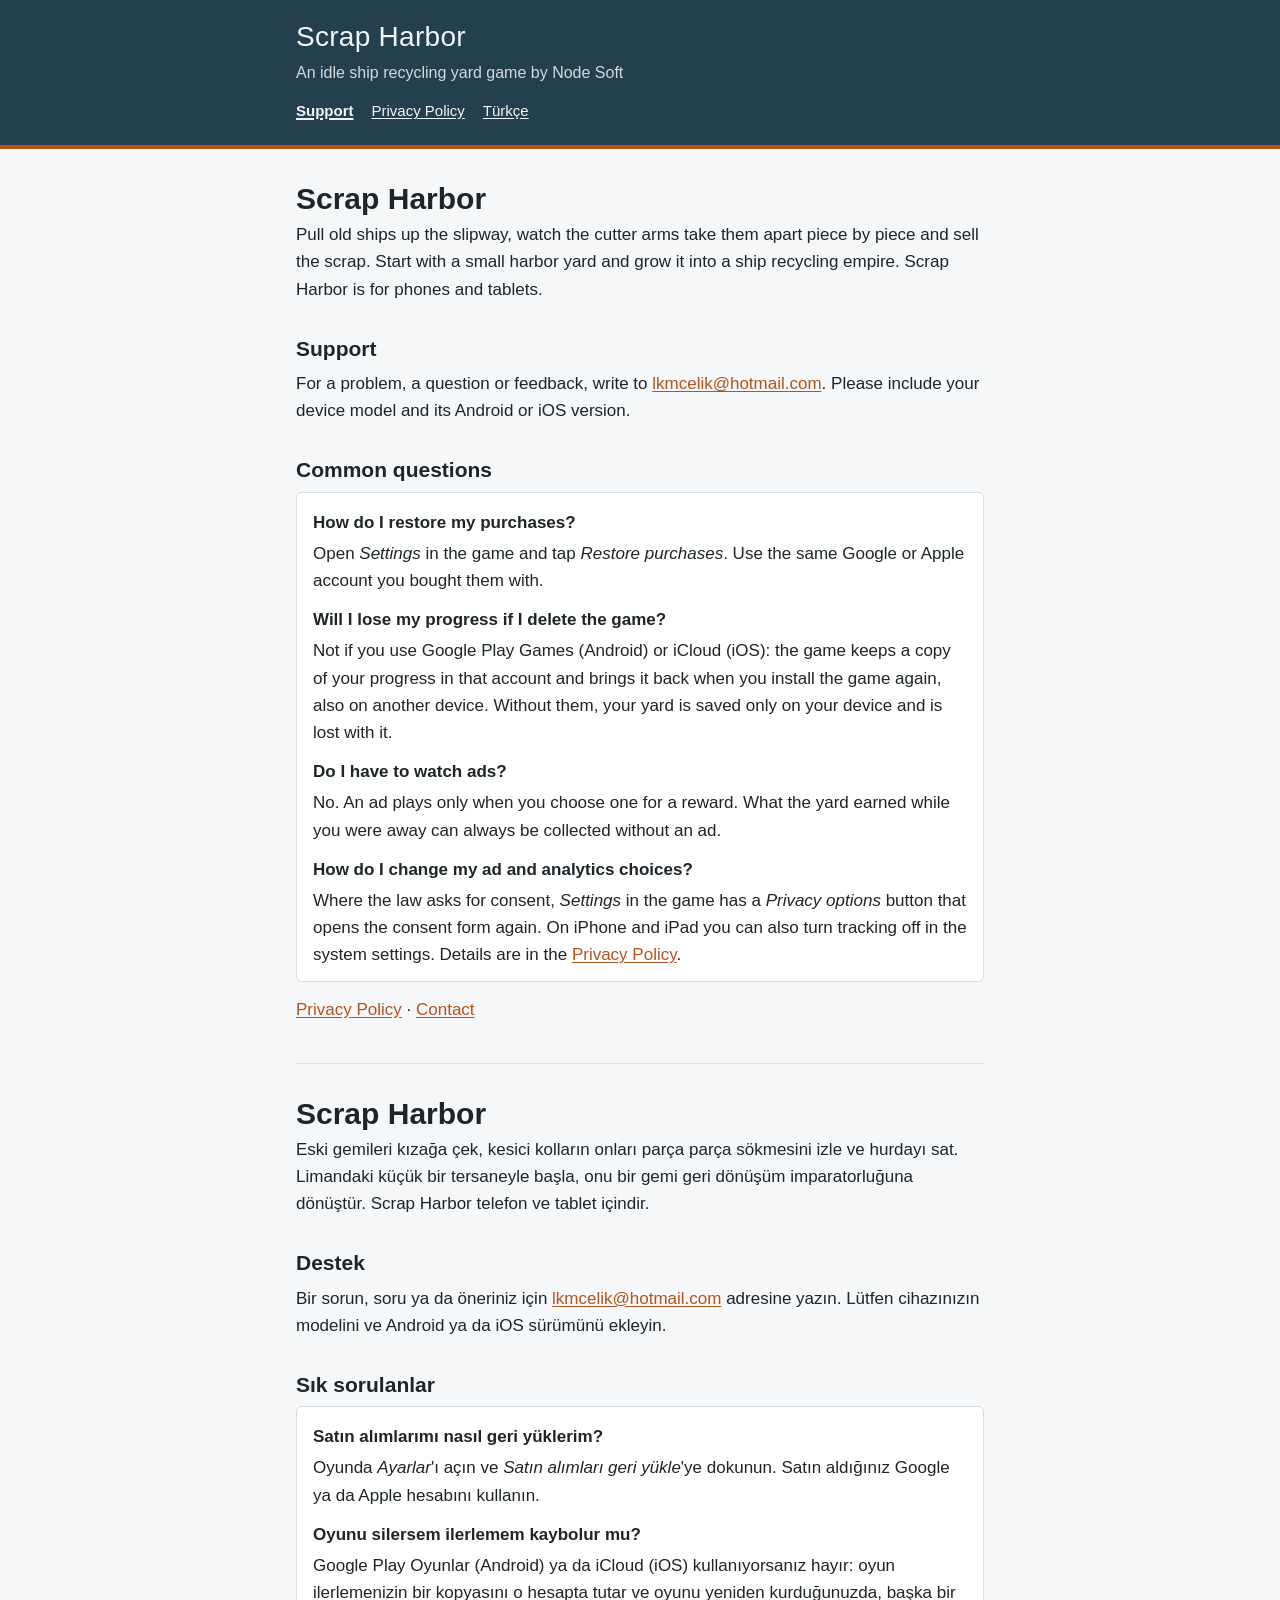
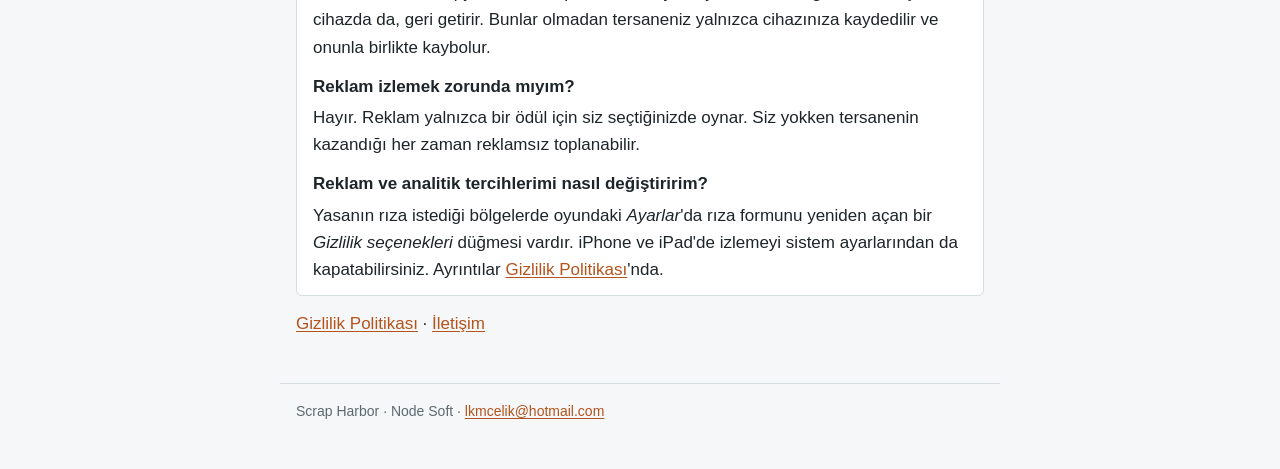
<file: index.html>
<!doctype html>
<html lang="en">
<head>
<meta charset="utf-8">
<meta name="viewport" content="width=device-width, initial-scale=1">
<meta name="color-scheme" content="light dark">
<meta name="description" content="Scrap Harbor, an idle ship recycling yard game for phones and tablets. Support and contact.">
<title>Scrap Harbor Support</title>
<link rel="icon" href="data:,">
<link rel="stylesheet" href="style.css">
</head>
<body>
<header class="band">
  <div class="band-inner">
    <p class="brand"><a href="index.html">Scrap Harbor</a></p>
    <p class="tagline">An idle ship recycling yard game by Node Soft</p>
    <nav aria-label="Site">
      <a href="index.html" aria-current="page">Support</a>
      <a href="privacy.html">Privacy Policy</a>
      <a href="#tr" lang="tr">Türkçe</a>
    </nav>
  </div>
</header>

<main>
<section class="lang" lang="en">
  <h1>Scrap Harbor</h1>
  <p>Pull old ships up the slipway, watch the cutter arms take them apart piece by piece and sell the scrap. Start with a small harbor yard and grow it into a ship recycling empire. Scrap Harbor is for phones and tablets.</p>

  <h2>Support</h2>
  <p>For a problem, a question or feedback, write to <a href="mailto:lkmcelik@hotmail.com">lkmcelik@hotmail.com</a>. Please include your device model and its Android or iOS version.</p>

  <h2>Common questions</h2>
  <dl>
    <dt>How do I restore my purchases?</dt>
    <dd>Open <em>Settings</em> in the game and tap <em>Restore purchases</em>. Use the same Google or Apple account you bought them with.</dd>
    <dt>Will I lose my progress if I delete the game?</dt>
    <dd>Not if you use Google Play Games (Android) or iCloud (iOS): the game keeps a copy of your progress in that account and brings it back when you install the game again, also on another device. Without them, your yard is saved only on your device and is lost with it.</dd>
    <dt>Do I have to watch ads?</dt>
    <dd>No. An ad plays only when you choose one for a reward. What the yard earned while you were away can always be collected without an ad.</dd>
    <dt>How do I change my ad and analytics choices?</dt>
    <dd>Where the law asks for consent, <em>Settings</em> in the game has a <em>Privacy options</em> button that opens the consent form again. On iPhone and iPad you can also turn tracking off in the system settings. Details are in the <a href="privacy.html#choices">Privacy Policy</a>.</dd>
  </dl>

  <p><a href="privacy.html">Privacy Policy</a> · <a href="mailto:lkmcelik@hotmail.com">Contact</a></p>
</section>

<section class="lang" id="tr" lang="tr">
  <h1>Scrap Harbor</h1>
  <p>Eski gemileri kızağa çek, kesici kolların onları parça parça sökmesini izle ve hurdayı sat. Limandaki küçük bir tersaneyle başla, onu bir gemi geri dönüşüm imparatorluğuna dönüştür. Scrap Harbor telefon ve tablet içindir.</p>

  <h2>Destek</h2>
  <p>Bir sorun, soru ya da öneriniz için <a href="mailto:lkmcelik@hotmail.com">lkmcelik@hotmail.com</a> adresine yazın. Lütfen cihazınızın modelini ve Android ya da iOS sürümünü ekleyin.</p>

  <h2>Sık sorulanlar</h2>
  <dl>
    <dt>Satın alımlarımı nasıl geri yüklerim?</dt>
    <dd>Oyunda <em>Ayarlar</em>'ı açın ve <em>Satın alımları geri yükle</em>'ye dokunun. Satın aldığınız Google ya da Apple hesabını kullanın.</dd>
    <dt>Oyunu silersem ilerlemem kaybolur mu?</dt>
    <dd>Google Play Oyunlar (Android) ya da iCloud (iOS) kullanıyorsanız hayır: oyun ilerlemenizin bir kopyasını o hesapta tutar ve oyunu yeniden kurduğunuzda, başka bir cihazda da, geri getirir. Bunlar olmadan tersaneniz yalnızca cihazınıza kaydedilir ve onunla birlikte kaybolur.</dd>
    <dt>Reklam izlemek zorunda mıyım?</dt>
    <dd>Hayır. Reklam yalnızca bir ödül için siz seçtiğinizde oynar. Siz yokken tersanenin kazandığı her zaman reklamsız toplanabilir.</dd>
    <dt>Reklam ve analitik tercihlerimi nasıl değiştiririm?</dt>
    <dd>Yasanın rıza istediği bölgelerde oyundaki <em>Ayarlar</em>'da rıza formunu yeniden açan bir <em>Gizlilik seçenekleri</em> düğmesi vardır. iPhone ve iPad'de izlemeyi sistem ayarlarından da kapatabilirsiniz. Ayrıntılar <a href="privacy.html#tr-choices">Gizlilik Politikası</a>'nda.</dd>
  </dl>

  <p><a href="privacy.html#tr">Gizlilik Politikası</a> · <a href="mailto:lkmcelik@hotmail.com">İletişim</a></p>
</section>
</main>

<footer>
  <p>Scrap Harbor · Node Soft · <a href="mailto:lkmcelik@hotmail.com">lkmcelik@hotmail.com</a></p>
</footer>
</body>
</html>
</file>
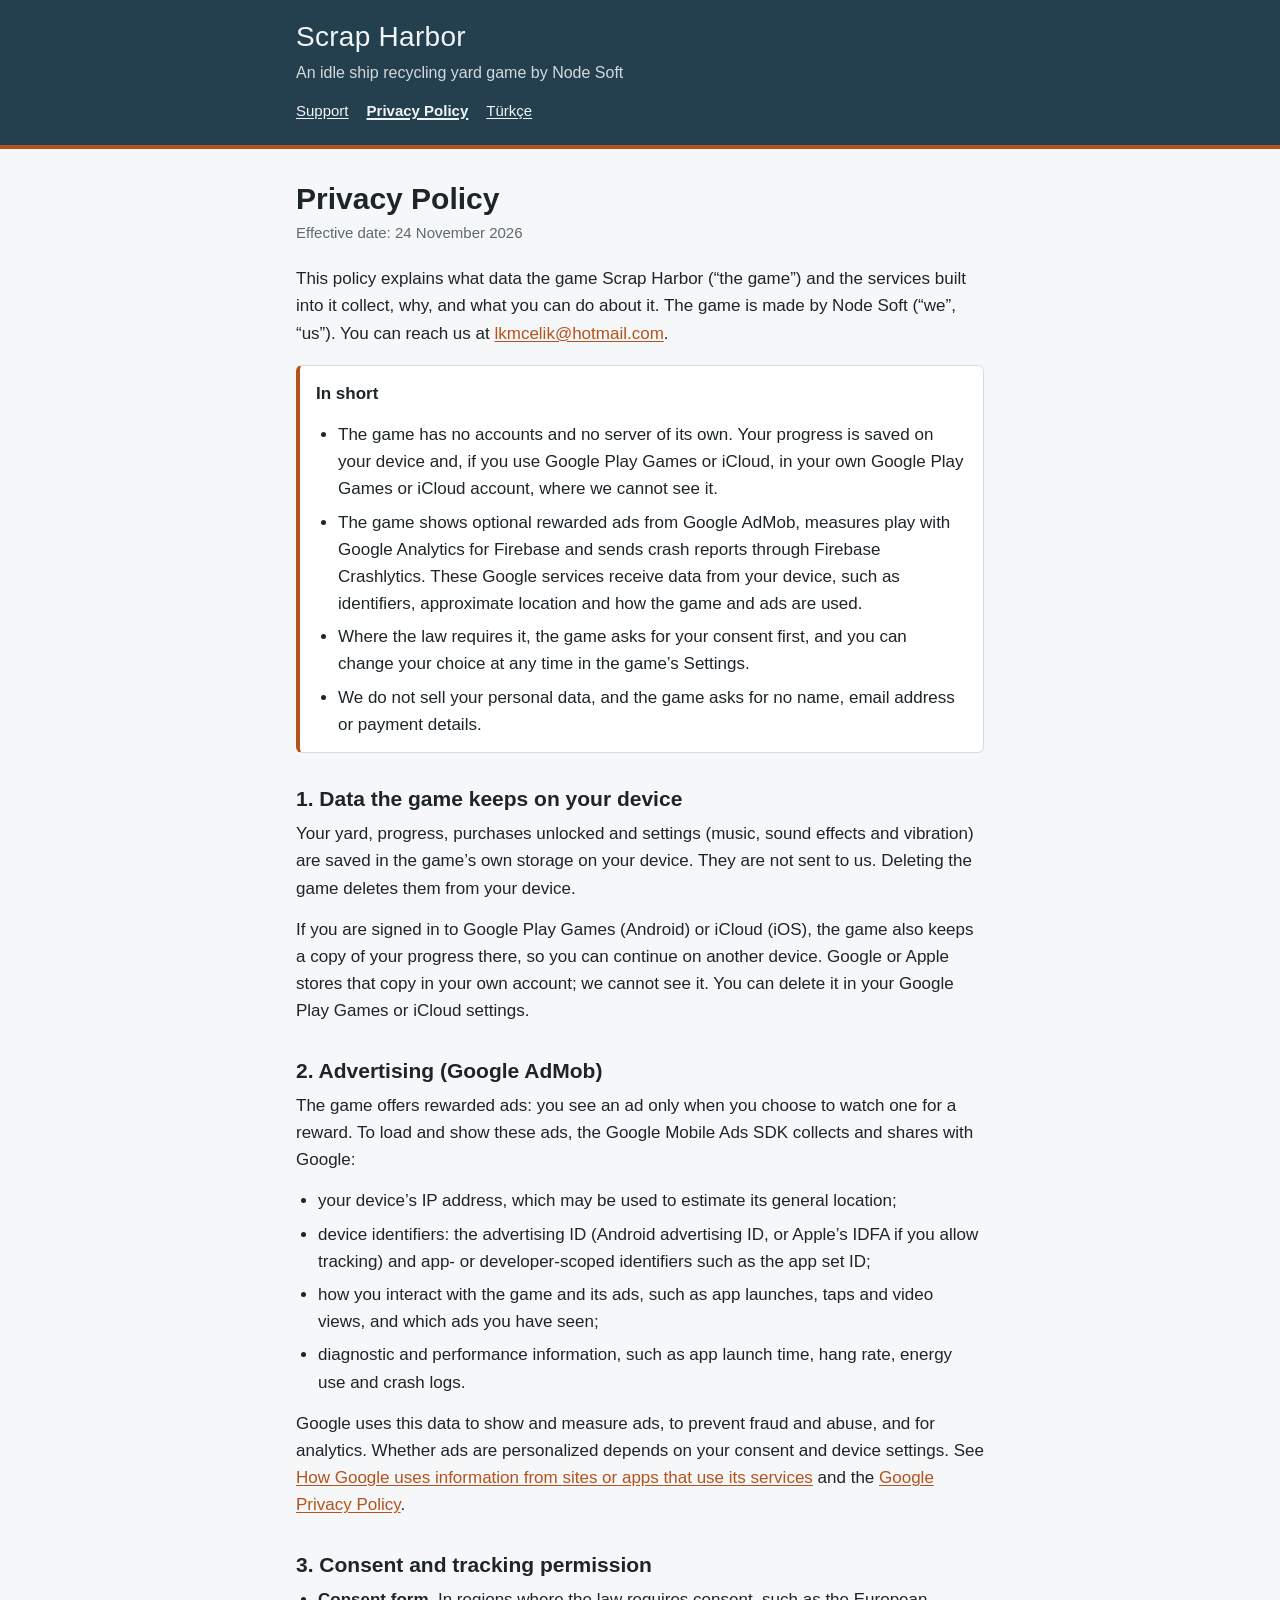
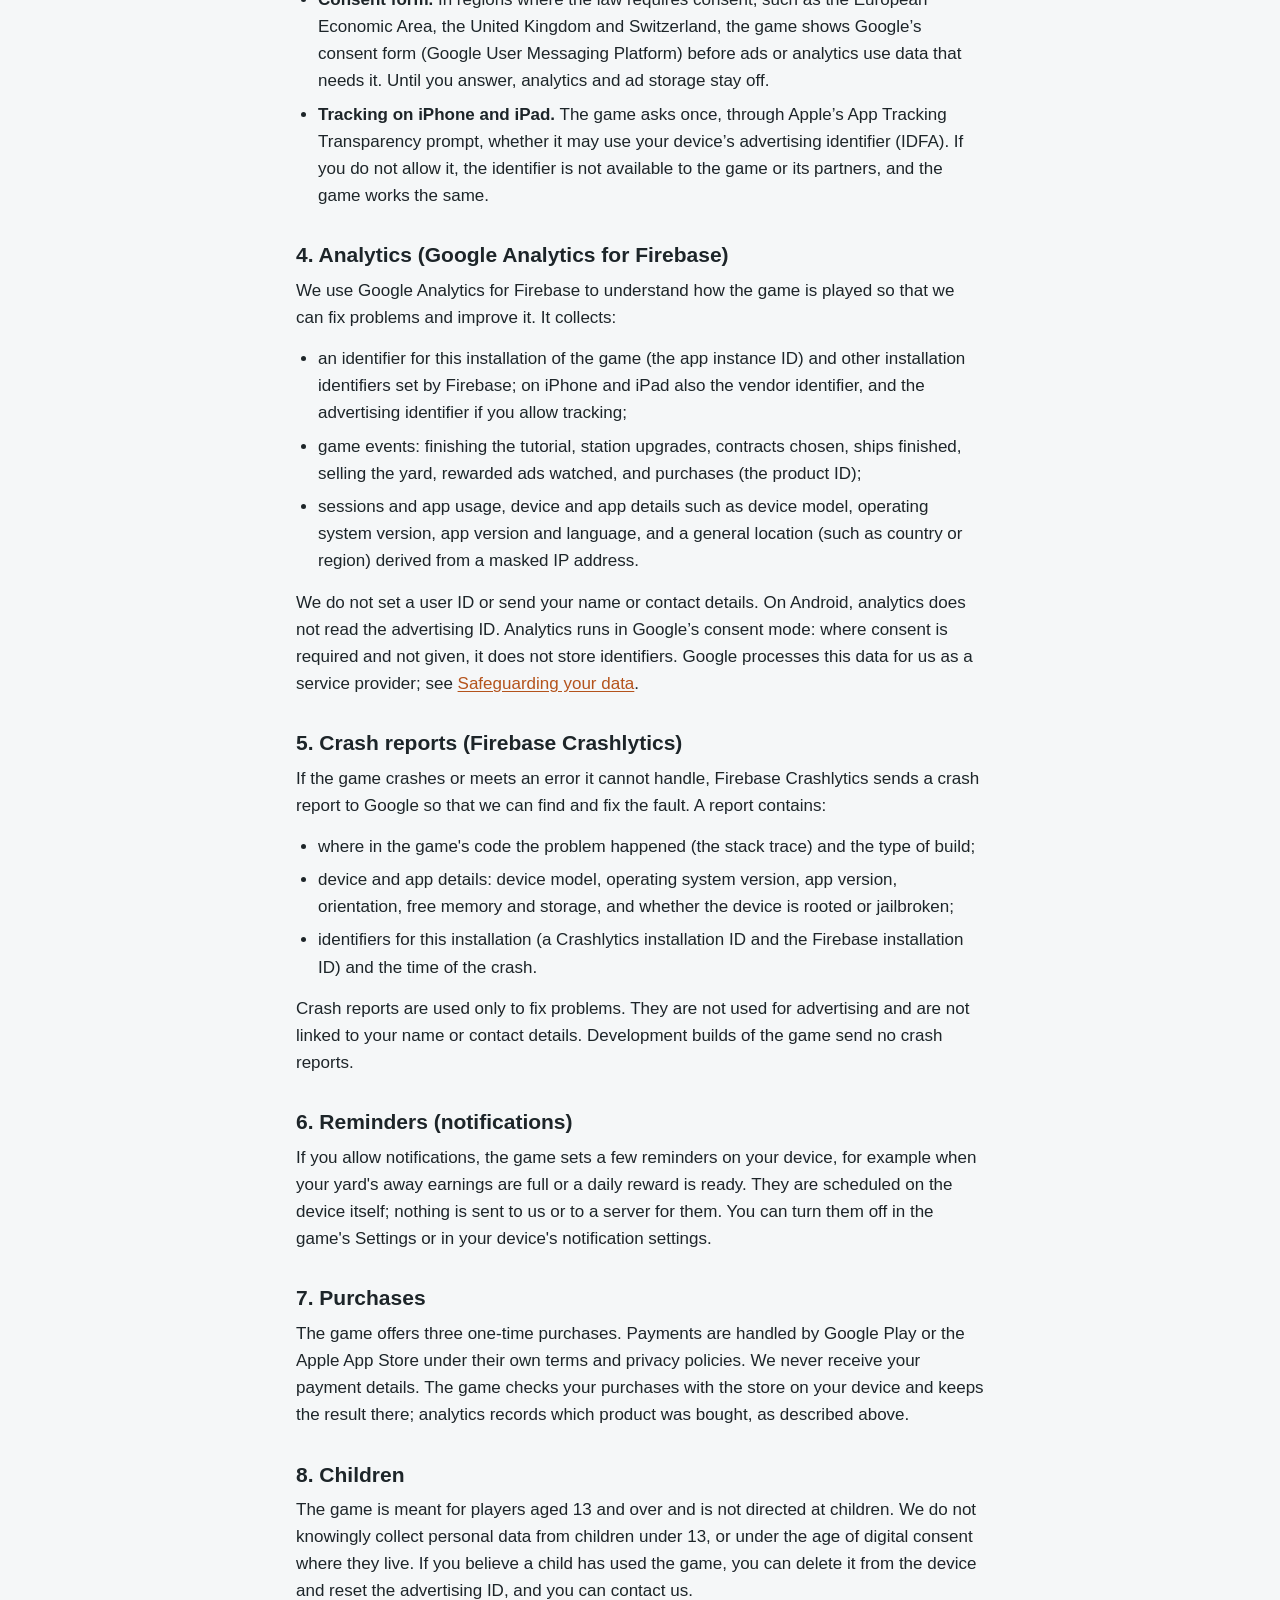
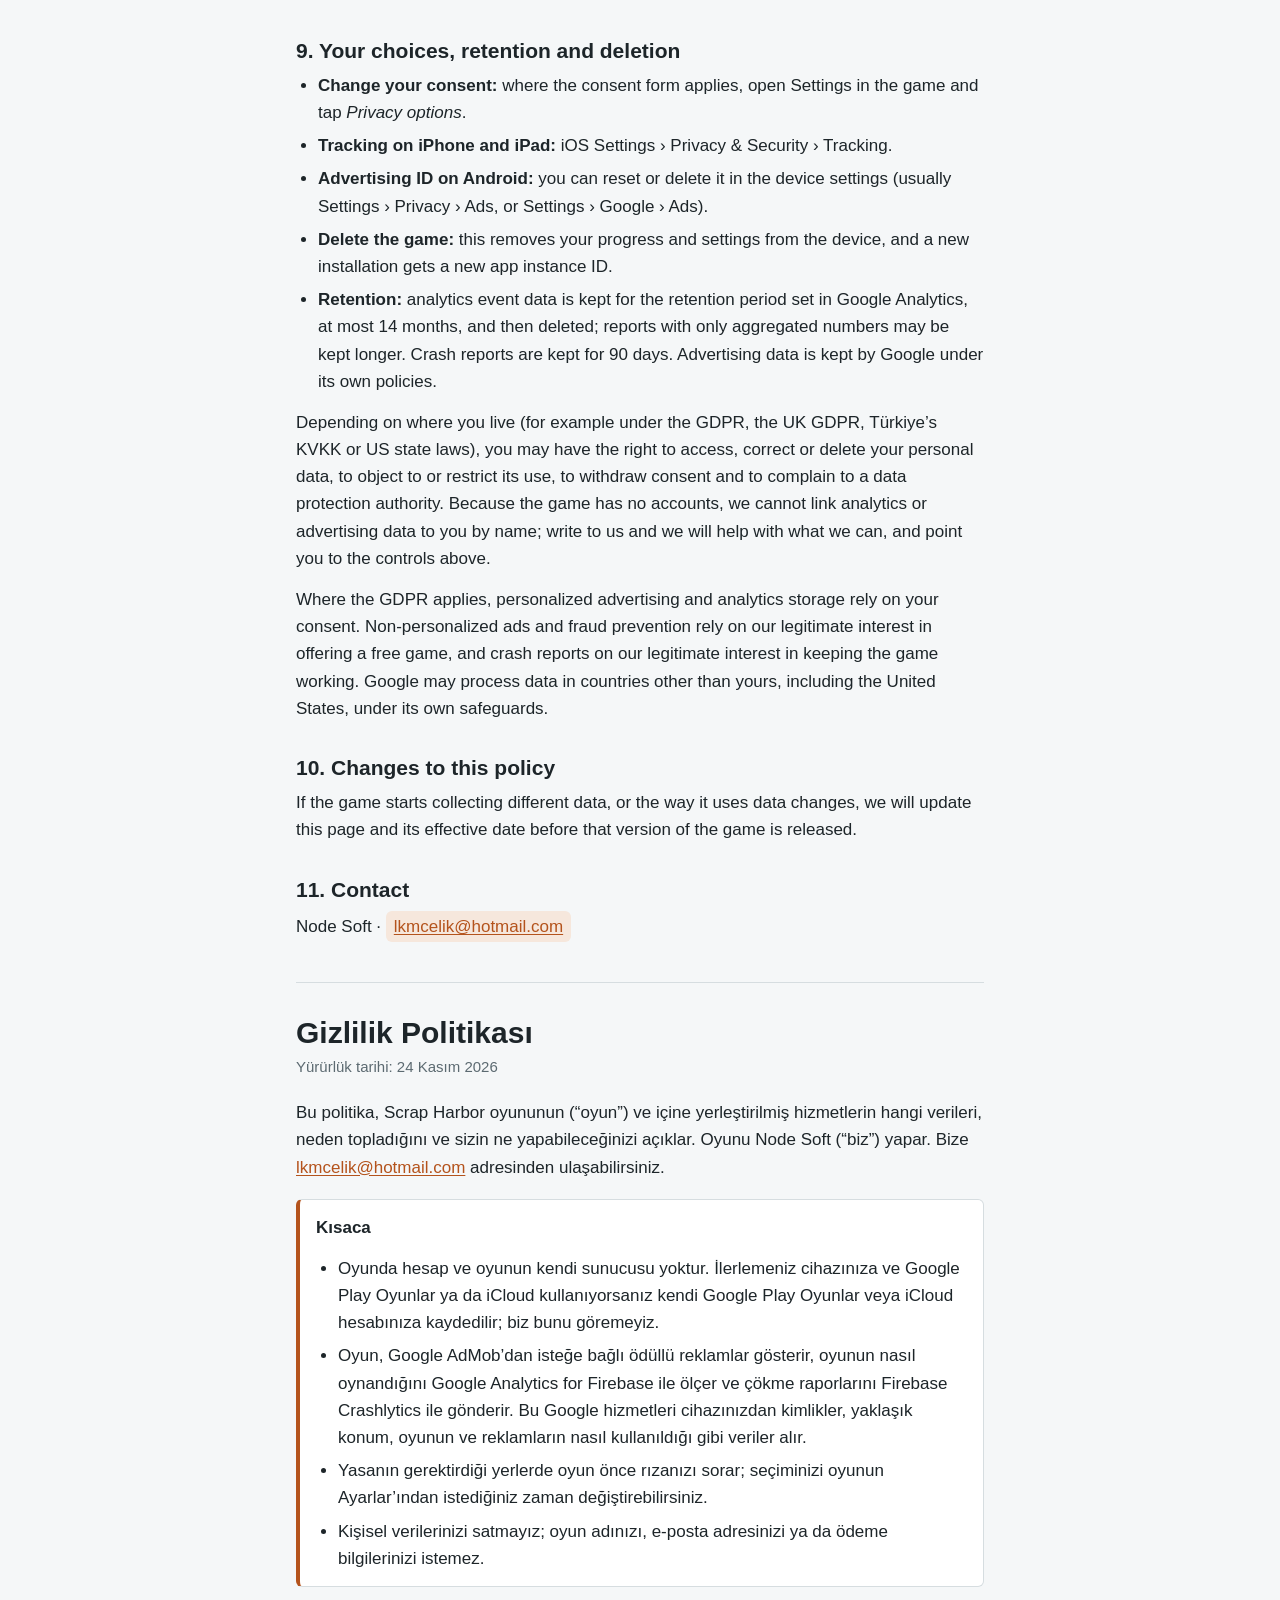
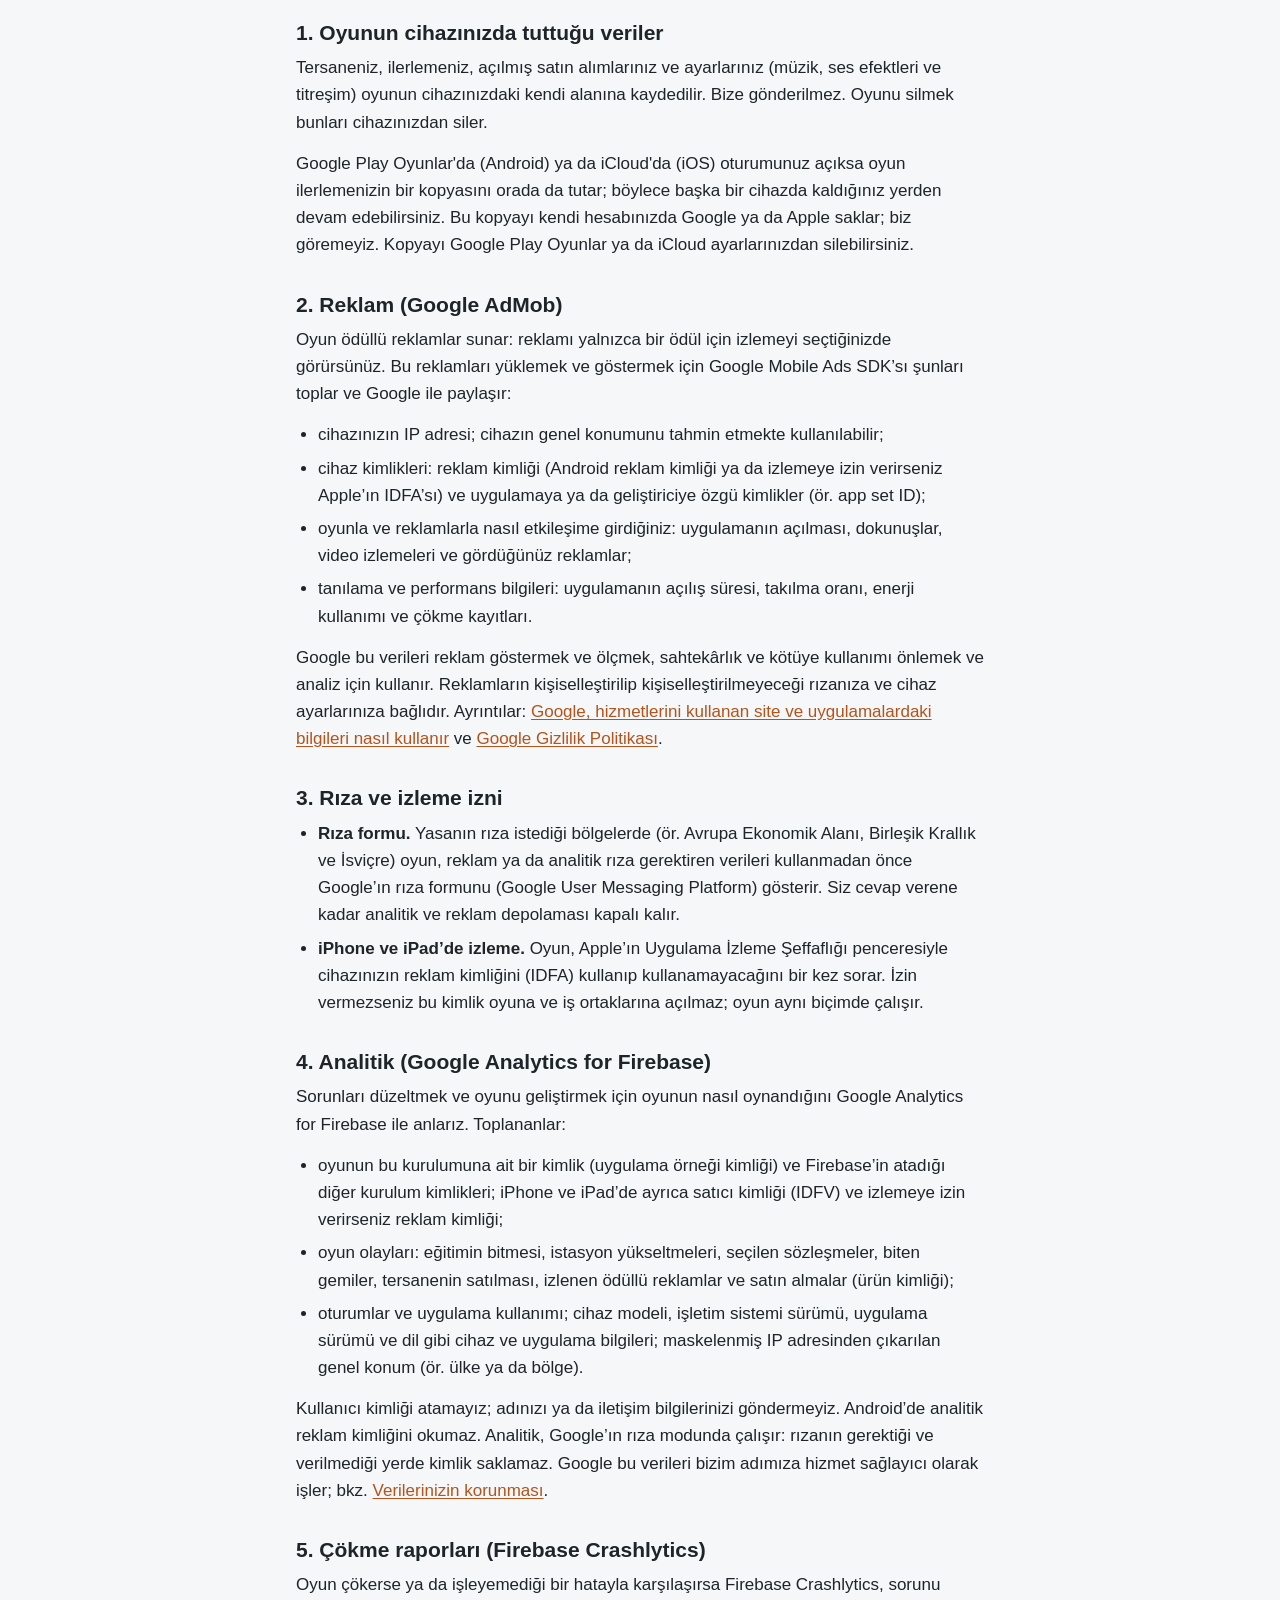
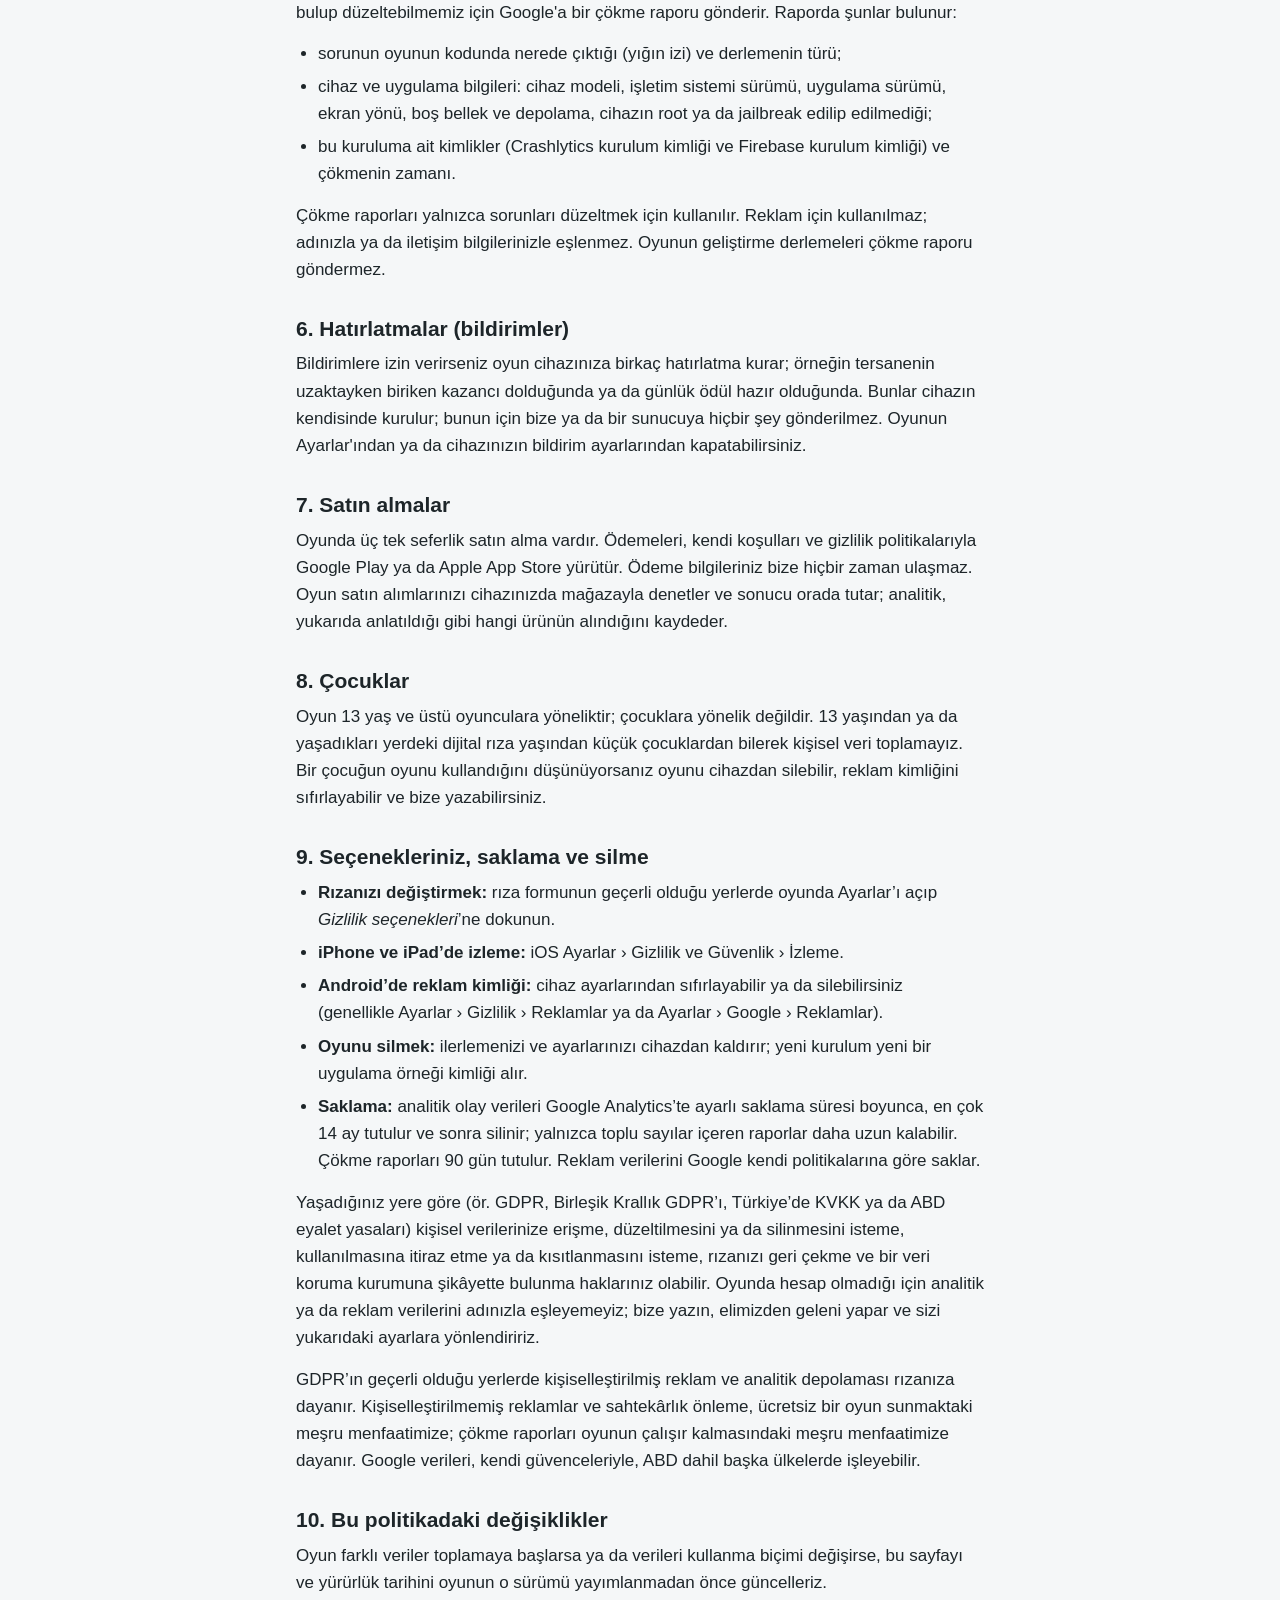
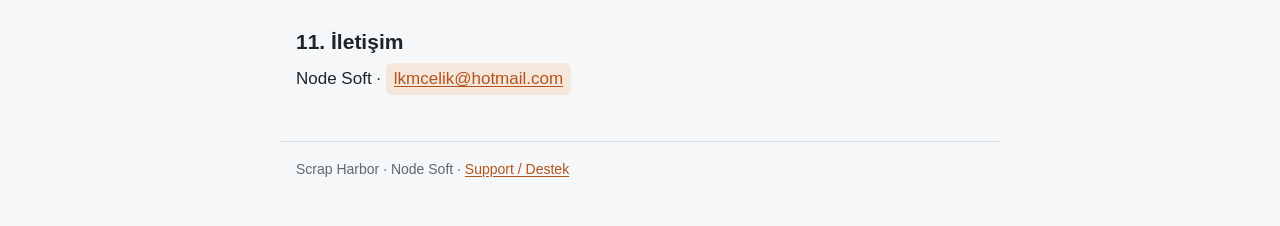
<file: privacy.html>
<!doctype html>
<html lang="en">
<head>
<meta charset="utf-8">
<meta name="viewport" content="width=device-width, initial-scale=1">
<meta name="color-scheme" content="light dark">
<meta name="description" content="Privacy Policy for Scrap Harbor, a game by Node Soft.">
<title>Scrap Harbor Privacy Policy</title>
<link rel="icon" href="data:,">
<link rel="stylesheet" href="style.css">
</head>
<body>
<header class="band">
  <div class="band-inner">
    <p class="brand"><a href="index.html">Scrap Harbor</a></p>
    <p class="tagline">An idle ship recycling yard game by Node Soft</p>
    <nav aria-label="Site">
      <a href="index.html">Support</a>
      <a href="privacy.html" aria-current="page">Privacy Policy</a>
      <a href="#tr" lang="tr">Türkçe</a>
    </nav>
  </div>
</header>

<main>
<section class="lang" lang="en">
  <h1>Privacy Policy</h1>
  <p class="meta">Effective date: 24 November 2026</p>

  <p>This policy explains what data the game Scrap Harbor (“the game”) and the services built into it collect, why, and what you can do about it. The game is made by Node Soft (“we”, “us”). You can reach us at <a href="mailto:lkmcelik@hotmail.com">lkmcelik@hotmail.com</a>.</p>

  <div class="summary">
    <p><strong>In short</strong></p>
    <ul>
      <li>The game has no accounts and no server of its own. Your progress is saved on your device and, if you use Google Play Games or iCloud, in your own Google Play Games or iCloud account, where we cannot see it.</li>
      <li>The game shows optional rewarded ads from Google AdMob, measures play with Google Analytics for Firebase and sends crash reports through Firebase Crashlytics. These Google services receive data from your device, such as identifiers, approximate location and how the game and ads are used.</li>
      <li>Where the law requires it, the game asks for your consent first, and you can change your choice at any time in the game’s Settings.</li>
      <li>We do not sell your personal data, and the game asks for no name, email address or payment details.</li>
    </ul>
  </div>

  <h2>1. Data the game keeps on your device</h2>
  <p>Your yard, progress, purchases unlocked and settings (music, sound effects and vibration) are saved in the game’s own storage on your device. They are not sent to us. Deleting the game deletes them from your device.</p>
  <p>If you are signed in to Google Play Games (Android) or iCloud (iOS), the game also keeps a copy of your progress there, so you can continue on another device. Google or Apple stores that copy in your own account; we cannot see it. You can delete it in your Google Play Games or iCloud settings.</p>

  <h2>2. Advertising (Google AdMob)</h2>
  <p>The game offers rewarded ads: you see an ad only when you choose to watch one for a reward. To load and show these ads, the Google Mobile Ads SDK collects and shares with Google:</p>
  <ul>
    <li>your device’s IP address, which may be used to estimate its general location;</li>
    <li>device identifiers: the advertising ID (Android advertising ID, or Apple’s IDFA if you allow tracking) and app- or developer-scoped identifiers such as the app set ID;</li>
    <li>how you interact with the game and its ads, such as app launches, taps and video views, and which ads you have seen;</li>
    <li>diagnostic and performance information, such as app launch time, hang rate, energy use and crash logs.</li>
  </ul>
  <p>Google uses this data to show and measure ads, to prevent fraud and abuse, and for analytics. Whether ads are personalized depends on your consent and device settings. See <a href="https://policies.google.com/technologies/partner-sites">How Google uses information from sites or apps that use its services</a> and the <a href="https://policies.google.com/privacy">Google Privacy Policy</a>.</p>

  <h2>3. Consent and tracking permission</h2>
  <ul>
    <li><strong>Consent form.</strong> In regions where the law requires consent, such as the European Economic Area, the United Kingdom and Switzerland, the game shows Google’s consent form (Google User Messaging Platform) before ads or analytics use data that needs it. Until you answer, analytics and ad storage stay off.</li>
    <li><strong>Tracking on iPhone and iPad.</strong> The game asks once, through Apple’s App Tracking Transparency prompt, whether it may use your device’s advertising identifier (IDFA). If you do not allow it, the identifier is not available to the game or its partners, and the game works the same.</li>
  </ul>

  <h2>4. Analytics (Google Analytics for Firebase)</h2>
  <p>We use Google Analytics for Firebase to understand how the game is played so that we can fix problems and improve it. It collects:</p>
  <ul>
    <li>an identifier for this installation of the game (the app instance ID) and other installation identifiers set by Firebase; on iPhone and iPad also the vendor identifier, and the advertising identifier if you allow tracking;</li>
    <li>game events: finishing the tutorial, station upgrades, contracts chosen, ships finished, selling the yard, rewarded ads watched, and purchases (the product ID);</li>
    <li>sessions and app usage, device and app details such as device model, operating system version, app version and language, and a general location (such as country or region) derived from a masked IP address.</li>
  </ul>
  <p>We do not set a user ID or send your name or contact details. On Android, analytics does not read the advertising ID. Analytics runs in Google’s consent mode: where consent is required and not given, it does not store identifiers. Google processes this data for us as a service provider; see <a href="https://support.google.com/analytics/answer/6004245">Safeguarding your data</a>.</p>

  <h2>5. Crash reports (Firebase Crashlytics)</h2>
  <p>If the game crashes or meets an error it cannot handle, Firebase Crashlytics sends a crash report to Google so that we can find and fix the fault. A report contains:</p>
  <ul>
    <li>where in the game's code the problem happened (the stack trace) and the type of build;</li>
    <li>device and app details: device model, operating system version, app version, orientation, free memory and storage, and whether the device is rooted or jailbroken;</li>
    <li>identifiers for this installation (a Crashlytics installation ID and the Firebase installation ID) and the time of the crash.</li>
  </ul>
  <p>Crash reports are used only to fix problems. They are not used for advertising and are not linked to your name or contact details. Development builds of the game send no crash reports.</p>

  <h2>6. Reminders (notifications)</h2>
  <p>If you allow notifications, the game sets a few reminders on your device, for example when your yard's away earnings are full or a daily reward is ready. They are scheduled on the device itself; nothing is sent to us or to a server for them. You can turn them off in the game's Settings or in your device's notification settings.</p>

  <h2>7. Purchases</h2>
  <p>The game offers three one-time purchases. Payments are handled by Google Play or the Apple App Store under their own terms and privacy policies. We never receive your payment details. The game checks your purchases with the store on your device and keeps the result there; analytics records which product was bought, as described above.</p>

  <h2>8. Children</h2>
  <p>The game is meant for players aged 13 and over and is not directed at children. We do not knowingly collect personal data from children under 13, or under the age of digital consent where they live. If you believe a child has used the game, you can delete it from the device and reset the advertising ID, and you can contact us.</p>

  <h2 id="choices">9. Your choices, retention and deletion</h2>
  <ul>
    <li><strong>Change your consent:</strong> where the consent form applies, open Settings in the game and tap <em>Privacy options</em>.</li>
    <li><strong>Tracking on iPhone and iPad:</strong> iOS Settings › Privacy &amp; Security › Tracking.</li>
    <li><strong>Advertising ID on Android:</strong> you can reset or delete it in the device settings (usually Settings › Privacy › Ads, or Settings › Google › Ads).</li>
    <li><strong>Delete the game:</strong> this removes your progress and settings from the device, and a new installation gets a new app instance ID.</li>
    <li><strong>Retention:</strong> analytics event data is kept for the retention period set in Google Analytics, at most 14 months, and then deleted; reports with only aggregated numbers may be kept longer. Crash reports are kept for 90 days. Advertising data is kept by Google under its own policies.</li>
  </ul>
  <p>Depending on where you live (for example under the GDPR, the UK GDPR, Türkiye’s KVKK or US state laws), you may have the right to access, correct or delete your personal data, to object to or restrict its use, to withdraw consent and to complain to a data protection authority. Because the game has no accounts, we cannot link analytics or advertising data to you by name; write to us and we will help with what we can, and point you to the controls above.</p>
  <p>Where the GDPR applies, personalized advertising and analytics storage rely on your consent. Non-personalized ads and fraud prevention rely on our legitimate interest in offering a free game, and crash reports on our legitimate interest in keeping the game working. Google may process data in countries other than yours, including the United States, under its own safeguards.</p>

  <h2>10. Changes to this policy</h2>
  <p>If the game starts collecting different data, or the way it uses data changes, we will update this page and its effective date before that version of the game is released.</p>

  <h2>11. Contact</h2>
  <p>Node Soft · <a class="contact" href="mailto:lkmcelik@hotmail.com">lkmcelik@hotmail.com</a></p>
</section>

<section class="lang" id="tr" lang="tr">
  <h1>Gizlilik Politikası</h1>
  <p class="meta">Yürürlük tarihi: 24 Kasım 2026</p>

  <p>Bu politika, Scrap Harbor oyununun (“oyun”) ve içine yerleştirilmiş hizmetlerin hangi verileri, neden topladığını ve sizin ne yapabileceğinizi açıklar. Oyunu Node Soft (“biz”) yapar. Bize <a href="mailto:lkmcelik@hotmail.com">lkmcelik@hotmail.com</a> adresinden ulaşabilirsiniz.</p>

  <div class="summary">
    <p><strong>Kısaca</strong></p>
    <ul>
      <li>Oyunda hesap ve oyunun kendi sunucusu yoktur. İlerlemeniz cihazınıza ve Google Play Oyunlar ya da iCloud kullanıyorsanız kendi Google Play Oyunlar veya iCloud hesabınıza kaydedilir; biz bunu göremeyiz.</li>
      <li>Oyun, Google AdMob’dan isteğe bağlı ödüllü reklamlar gösterir, oyunun nasıl oynandığını Google Analytics for Firebase ile ölçer ve çökme raporlarını Firebase Crashlytics ile gönderir. Bu Google hizmetleri cihazınızdan kimlikler, yaklaşık konum, oyunun ve reklamların nasıl kullanıldığı gibi veriler alır.</li>
      <li>Yasanın gerektirdiği yerlerde oyun önce rızanızı sorar; seçiminizi oyunun Ayarlar’ından istediğiniz zaman değiştirebilirsiniz.</li>
      <li>Kişisel verilerinizi satmayız; oyun adınızı, e-posta adresinizi ya da ödeme bilgilerinizi istemez.</li>
    </ul>
  </div>

  <h2>1. Oyunun cihazınızda tuttuğu veriler</h2>
  <p>Tersaneniz, ilerlemeniz, açılmış satın alımlarınız ve ayarlarınız (müzik, ses efektleri ve titreşim) oyunun cihazınızdaki kendi alanına kaydedilir. Bize gönderilmez. Oyunu silmek bunları cihazınızdan siler.</p>
  <p>Google Play Oyunlar'da (Android) ya da iCloud'da (iOS) oturumunuz açıksa oyun ilerlemenizin bir kopyasını orada da tutar; böylece başka bir cihazda kaldığınız yerden devam edebilirsiniz. Bu kopyayı kendi hesabınızda Google ya da Apple saklar; biz göremeyiz. Kopyayı Google Play Oyunlar ya da iCloud ayarlarınızdan silebilirsiniz.</p>

  <h2>2. Reklam (Google AdMob)</h2>
  <p>Oyun ödüllü reklamlar sunar: reklamı yalnızca bir ödül için izlemeyi seçtiğinizde görürsünüz. Bu reklamları yüklemek ve göstermek için Google Mobile Ads SDK’sı şunları toplar ve Google ile paylaşır:</p>
  <ul>
    <li>cihazınızın IP adresi; cihazın genel konumunu tahmin etmekte kullanılabilir;</li>
    <li>cihaz kimlikleri: reklam kimliği (Android reklam kimliği ya da izlemeye izin verirseniz Apple’ın IDFA’sı) ve uygulamaya ya da geliştiriciye özgü kimlikler (ör. app set ID);</li>
    <li>oyunla ve reklamlarla nasıl etkileşime girdiğiniz: uygulamanın açılması, dokunuşlar, video izlemeleri ve gördüğünüz reklamlar;</li>
    <li>tanılama ve performans bilgileri: uygulamanın açılış süresi, takılma oranı, enerji kullanımı ve çökme kayıtları.</li>
  </ul>
  <p>Google bu verileri reklam göstermek ve ölçmek, sahtekârlık ve kötüye kullanımı önlemek ve analiz için kullanır. Reklamların kişiselleştirilip kişiselleştirilmeyeceği rızanıza ve cihaz ayarlarınıza bağlıdır. Ayrıntılar: <a href="https://policies.google.com/technologies/partner-sites?hl=tr">Google, hizmetlerini kullanan site ve uygulamalardaki bilgileri nasıl kullanır</a> ve <a href="https://policies.google.com/privacy?hl=tr">Google Gizlilik Politikası</a>.</p>

  <h2>3. Rıza ve izleme izni</h2>
  <ul>
    <li><strong>Rıza formu.</strong> Yasanın rıza istediği bölgelerde (ör. Avrupa Ekonomik Alanı, Birleşik Krallık ve İsviçre) oyun, reklam ya da analitik rıza gerektiren verileri kullanmadan önce Google’ın rıza formunu (Google User Messaging Platform) gösterir. Siz cevap verene kadar analitik ve reklam depolaması kapalı kalır.</li>
    <li><strong>iPhone ve iPad’de izleme.</strong> Oyun, Apple’ın Uygulama İzleme Şeffaflığı penceresiyle cihazınızın reklam kimliğini (IDFA) kullanıp kullanamayacağını bir kez sorar. İzin vermezseniz bu kimlik oyuna ve iş ortaklarına açılmaz; oyun aynı biçimde çalışır.</li>
  </ul>

  <h2>4. Analitik (Google Analytics for Firebase)</h2>
  <p>Sorunları düzeltmek ve oyunu geliştirmek için oyunun nasıl oynandığını Google Analytics for Firebase ile anlarız. Toplananlar:</p>
  <ul>
    <li>oyunun bu kurulumuna ait bir kimlik (uygulama örneği kimliği) ve Firebase’in atadığı diğer kurulum kimlikleri; iPhone ve iPad’de ayrıca satıcı kimliği (IDFV) ve izlemeye izin verirseniz reklam kimliği;</li>
    <li>oyun olayları: eğitimin bitmesi, istasyon yükseltmeleri, seçilen sözleşmeler, biten gemiler, tersanenin satılması, izlenen ödüllü reklamlar ve satın almalar (ürün kimliği);</li>
    <li>oturumlar ve uygulama kullanımı; cihaz modeli, işletim sistemi sürümü, uygulama sürümü ve dil gibi cihaz ve uygulama bilgileri; maskelenmiş IP adresinden çıkarılan genel konum (ör. ülke ya da bölge).</li>
  </ul>
  <p>Kullanıcı kimliği atamayız; adınızı ya da iletişim bilgilerinizi göndermeyiz. Android’de analitik reklam kimliğini okumaz. Analitik, Google’ın rıza modunda çalışır: rızanın gerektiği ve verilmediği yerde kimlik saklamaz. Google bu verileri bizim adımıza hizmet sağlayıcı olarak işler; bkz. <a href="https://support.google.com/analytics/answer/6004245?hl=tr">Verilerinizin korunması</a>.</p>

  <h2>5. Çökme raporları (Firebase Crashlytics)</h2>
  <p>Oyun çökerse ya da işleyemediği bir hatayla karşılaşırsa Firebase Crashlytics, sorunu bulup düzeltebilmemiz için Google'a bir çökme raporu gönderir. Raporda şunlar bulunur:</p>
  <ul>
    <li>sorunun oyunun kodunda nerede çıktığı (yığın izi) ve derlemenin türü;</li>
    <li>cihaz ve uygulama bilgileri: cihaz modeli, işletim sistemi sürümü, uygulama sürümü, ekran yönü, boş bellek ve depolama, cihazın root ya da jailbreak edilip edilmediği;</li>
    <li>bu kuruluma ait kimlikler (Crashlytics kurulum kimliği ve Firebase kurulum kimliği) ve çökmenin zamanı.</li>
  </ul>
  <p>Çökme raporları yalnızca sorunları düzeltmek için kullanılır. Reklam için kullanılmaz; adınızla ya da iletişim bilgilerinizle eşlenmez. Oyunun geliştirme derlemeleri çökme raporu göndermez.</p>

  <h2>6. Hatırlatmalar (bildirimler)</h2>
  <p>Bildirimlere izin verirseniz oyun cihazınıza birkaç hatırlatma kurar; örneğin tersanenin uzaktayken biriken kazancı dolduğunda ya da günlük ödül hazır olduğunda. Bunlar cihazın kendisinde kurulur; bunun için bize ya da bir sunucuya hiçbir şey gönderilmez. Oyunun Ayarlar'ından ya da cihazınızın bildirim ayarlarından kapatabilirsiniz.</p>

  <h2>7. Satın almalar</h2>
  <p>Oyunda üç tek seferlik satın alma vardır. Ödemeleri, kendi koşulları ve gizlilik politikalarıyla Google Play ya da Apple App Store yürütür. Ödeme bilgileriniz bize hiçbir zaman ulaşmaz. Oyun satın alımlarınızı cihazınızda mağazayla denetler ve sonucu orada tutar; analitik, yukarıda anlatıldığı gibi hangi ürünün alındığını kaydeder.</p>

  <h2>8. Çocuklar</h2>
  <p>Oyun 13 yaş ve üstü oyunculara yöneliktir; çocuklara yönelik değildir. 13 yaşından ya da yaşadıkları yerdeki dijital rıza yaşından küçük çocuklardan bilerek kişisel veri toplamayız. Bir çocuğun oyunu kullandığını düşünüyorsanız oyunu cihazdan silebilir, reklam kimliğini sıfırlayabilir ve bize yazabilirsiniz.</p>

  <h2 id="tr-choices">9. Seçenekleriniz, saklama ve silme</h2>
  <ul>
    <li><strong>Rızanızı değiştirmek:</strong> rıza formunun geçerli olduğu yerlerde oyunda Ayarlar’ı açıp <em>Gizlilik seçenekleri</em>’ne dokunun.</li>
    <li><strong>iPhone ve iPad’de izleme:</strong> iOS Ayarlar › Gizlilik ve Güvenlik › İzleme.</li>
    <li><strong>Android’de reklam kimliği:</strong> cihaz ayarlarından sıfırlayabilir ya da silebilirsiniz (genellikle Ayarlar › Gizlilik › Reklamlar ya da Ayarlar › Google › Reklamlar).</li>
    <li><strong>Oyunu silmek:</strong> ilerlemenizi ve ayarlarınızı cihazdan kaldırır; yeni kurulum yeni bir uygulama örneği kimliği alır.</li>
    <li><strong>Saklama:</strong> analitik olay verileri Google Analytics’te ayarlı saklama süresi boyunca, en çok 14 ay tutulur ve sonra silinir; yalnızca toplu sayılar içeren raporlar daha uzun kalabilir. Çökme raporları 90 gün tutulur. Reklam verilerini Google kendi politikalarına göre saklar.</li>
  </ul>
  <p>Yaşadığınız yere göre (ör. GDPR, Birleşik Krallık GDPR’ı, Türkiye’de KVKK ya da ABD eyalet yasaları) kişisel verilerinize erişme, düzeltilmesini ya da silinmesini isteme, kullanılmasına itiraz etme ya da kısıtlanmasını isteme, rızanızı geri çekme ve bir veri koruma kurumuna şikâyette bulunma haklarınız olabilir. Oyunda hesap olmadığı için analitik ya da reklam verilerini adınızla eşleyemeyiz; bize yazın, elimizden geleni yapar ve sizi yukarıdaki ayarlara yönlendiririz.</p>
  <p>GDPR’ın geçerli olduğu yerlerde kişiselleştirilmiş reklam ve analitik depolaması rızanıza dayanır. Kişiselleştirilmemiş reklamlar ve sahtekârlık önleme, ücretsiz bir oyun sunmaktaki meşru menfaatimize; çökme raporları oyunun çalışır kalmasındaki meşru menfaatimize dayanır. Google verileri, kendi güvenceleriyle, ABD dahil başka ülkelerde işleyebilir.</p>

  <h2>10. Bu politikadaki değişiklikler</h2>
  <p>Oyun farklı veriler toplamaya başlarsa ya da verileri kullanma biçimi değişirse, bu sayfayı ve yürürlük tarihini oyunun o sürümü yayımlanmadan önce güncelleriz.</p>

  <h2>11. İletişim</h2>
  <p>Node Soft · <a class="contact" href="mailto:lkmcelik@hotmail.com">lkmcelik@hotmail.com</a></p>
</section>
</main>

<footer>
  <p>Scrap Harbor · Node Soft · <a href="index.html">Support / Destek</a></p>
</footer>
</body>
</html>
</file>
<file: style.css>
:root {
  color-scheme: light dark;
  --bg: #f5f7f8;
  --surface: #ffffff;
  --fg: #1d2529;
  --muted: #5c6a71;
  --line: #d6dde0;
  --accent: #b4531c;
  --accent-soft: #f6e7dc;
  --band: #24404f;
  --band-fg: #f1f5f6;
}

@media (prefers-color-scheme: dark) {
  :root {
    --bg: #12191d;
    --surface: #1a2328;
    --fg: #e6ecee;
    --muted: #9aa8ae;
    --line: #2e3b42;
    --accent: #f0975c;
    --accent-soft: #3a2a20;
    --band: #0c2330;
    --band-fg: #e6ecee;
  }
}

* { box-sizing: border-box; }

html { -webkit-text-size-adjust: 100%; text-size-adjust: 100%; }

body {
  margin: 0;
  background: var(--bg);
  color: var(--fg);
  font: 17px/1.6 -apple-system, BlinkMacSystemFont, "Segoe UI", Roboto, "Helvetica Neue", Arial, sans-serif;
  overflow-wrap: break-word;
}

a { color: var(--accent); text-underline-offset: 2px; }
a:hover { text-decoration-thickness: 2px; }
a:focus-visible { outline: 2px solid var(--accent); outline-offset: 2px; border-radius: 2px; }

.band {
  background: var(--band);
  color: var(--band-fg);
  border-bottom: 4px solid var(--accent);
}

.band-inner, main, footer {
  max-width: 720px;
  margin: 0 auto;
  padding-left: 16px;
  padding-right: 16px;
}

.band-inner { padding-top: 20px; padding-bottom: 22px; }

.brand {
  margin: 0;
  font-size: 28px;
  line-height: 1.2;
  letter-spacing: 0.01em;
}

.brand a { color: inherit; text-decoration: none; }

.tagline { margin: 6px 0 0; color: var(--band-fg); opacity: 0.85; font-size: 16px; }

nav {
  display: flex;
  flex-wrap: wrap;
  gap: 8px 18px;
  margin-top: 14px;
  font-size: 15px;
}

nav a { color: var(--band-fg); }
nav a[aria-current="page"] { text-decoration-thickness: 2px; font-weight: 600; }

main { padding-top: 24px; padding-bottom: 32px; }

section.lang + section.lang {
  margin-top: 40px;
  padding-top: 24px;
  border-top: 1px solid var(--line);
}

h1 { font-size: 30px; line-height: 1.2; margin: 8px 0 4px; }
h2 { font-size: 21px; line-height: 1.3; margin: 32px 0 8px; }
h3 { font-size: 18px; margin: 20px 0 6px; }

p, ul, dl { margin: 0 0 14px; }
ul { padding-left: 22px; }
li + li { margin-top: 6px; }

.meta { color: var(--muted); font-size: 15px; margin-bottom: 20px; }

.summary {
  background: var(--surface);
  border: 1px solid var(--line);
  border-left: 4px solid var(--accent);
  border-radius: 6px;
  padding: 14px 16px;
  margin: 18px 0 8px;
}

.summary p:last-child, .summary ul:last-child { margin-bottom: 0; }

dl { background: var(--surface); border: 1px solid var(--line); border-radius: 6px; padding: 4px 16px 12px; }
dt { font-weight: 600; margin-top: 12px; }
dd { margin: 4px 0 0; }

.contact {
  display: inline-block;
  background: var(--accent-soft);
  border-radius: 6px;
  padding: 2px 8px;
}

code { font-family: ui-monospace, SFMono-Regular, Menlo, Consolas, monospace; font-size: 0.92em; }

footer {
  color: var(--muted);
  font-size: 14px;
  padding-top: 16px;
  padding-bottom: 32px;
  border-top: 1px solid var(--line);
}

@media (max-width: 420px) {
  body { font-size: 16px; }
  h1 { font-size: 26px; }
  .brand { font-size: 24px; }
}
</file>
